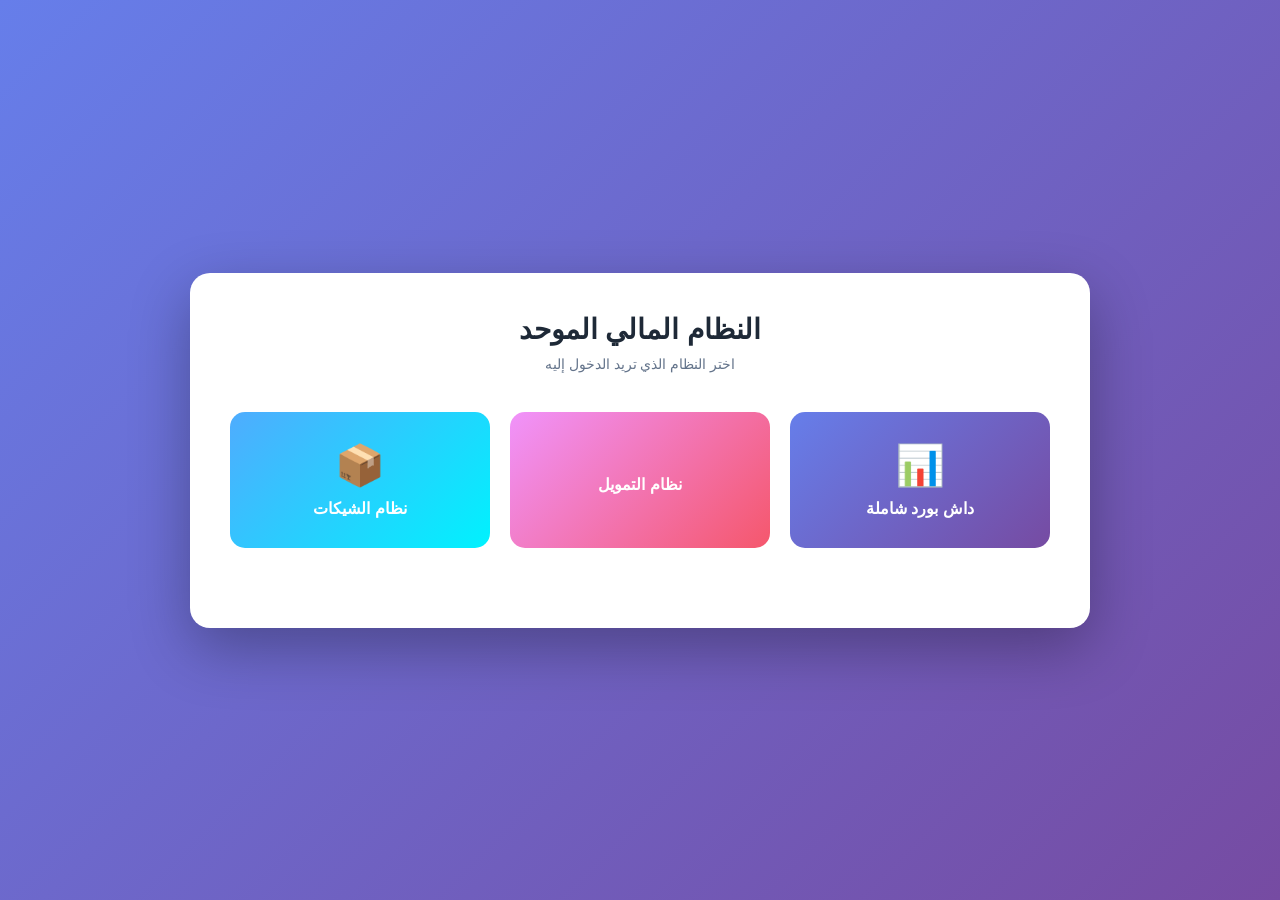
<file: index.html>
<!DOCTYPE html>
<html lang="ar" dir="rtl">
<head>
  <meta charset="UTF-8">
  <meta name="viewport" content="width=device-width, initial-scale=1.0">
  <title>النظام المالي الموحد</title>
  <style>
    * { margin: 0; padding: 0; box-sizing: border-box; }
    body {
      font-family: 'Segoe UI', Tahoma, Arial, sans-serif;
      background: linear-gradient(135deg, #667eea 0%, #764ba2 100%);
      min-height: 100vh;
      display: flex;
      align-items: center;
      justify-content: center;
      padding: 20px;
    }
    .main-container {
      background: #fff;
      border-radius: 20px;
      padding: 40px;
      box-shadow: 0 20px 60px rgba(0,0,0,0.3);
      max-width: 900px;
      width: 100%;
    }
    h1 {
      text-align: center;
      color: #1e2937;
      margin-bottom: 10px;
      font-size: 28px;
    }
    .subtitle {
      text-align: center;
      color: #64748b;
      margin-bottom: 40px;
      font-size: 14px;
    }
    .buttons-grid {
      display: grid;
      grid-template-columns: repeat(auto-fit, minmax(220px, 1fr));
      gap: 20px;
      margin-bottom: 40px;
    }
    .main-btn {
      padding: 30px 20px;
      border: none;
      border-radius: 15px;
      cursor: pointer;
      font-size: 16px;
      font-weight: 700;
      color: #fff;
      transition: all 0.3s;
      text-align: center;
      font-family: inherit;
    }
    .main-btn:hover {
      transform: translateY(-5px);
      box-shadow: 0 10px 30px rgba(0,0,0,0.2);
    }
    .btn-dashboard { background: linear-gradient(135deg, #667eea 0%, #764ba2 100%); }
    .btn-financing { background: linear-gradient(135deg, #f093fb 0%, #f5576c 100%); }
    .btn-checks { background: linear-gradient(135deg, #4facfe 0%, #00f2fe 100%); }
    .btn-icon { font-size: 40px; display: block; margin-bottom: 10px; }
    
    .dashboard-section {
      display: none;
      margin-top: 30px;
      padding-top: 30px;
      border-top: 2px solid #e2e8f0;
    }
    .dashboard-section.active { display: block; }
    .dashboard-title {
      font-size: 20px;
      color: #1e2937;
      margin-bottom: 20px;
      text-align: center;
    }
    .stats-grid {
      display: grid;
      grid-template-columns: repeat(auto-fit, minmax(200px, 1fr));
      gap: 15px;
    }
    .stat-card {
      background: #f8fafc;
      padding: 20px;
      border-radius: 10px;
      border-right: 4px solid #3b82f6;
    }
    .stat-label {
      font-size: 12px;
      color: #64748b;
      margin-bottom: 5px;
    }
    .stat-value {
      font-size: 24px;
      font-weight: 800;
      color: #1e3a5f;
      direction: ltr;
      text-align: right;
    }
    .stat-card.green { border-right-color: #059669; }
    .stat-card.green .stat-value { color: #065f46; }
    .stat-card.orange { border-right-color: #f59e0b; }
    .stat-card.orange .stat-value { color: #92400e; }
    .stat-card.purple { border-right-color: #7c3aed; }
    .stat-card.purple .stat-value { color: #5b21b6; }
    
    .back-btn {
      display: block;
      margin: 20px auto 0;
      padding: 10px 30px;
      background: #64748b;
      color: #fff;
      border: none;
      border-radius: 8px;
      cursor: pointer;
      font-size: 14px;
      font-weight: 600;
      font-family: inherit;
    }
    .back-btn:hover { background: #475569; }
  </style>
</head>
<body>
  <div class="main-container">
    <h1> النظام المالي الموحد</h1>
    <p class="subtitle">اختر النظام الذي تريد الدخول إليه</p>
    
    <div class="buttons-grid" id="main-buttons">
      <button class="main-btn btn-dashboard" onclick="showDashboard()">
        <span class="btn-icon">📊</span>
        داش بورد شاملة
      </button>
      <button class="main-btn btn-financing" onclick="window.location.href='financing.html'">
        <span class="btn-icon"></span>
        نظام التمويل
      </button>
      <button class="main-btn btn-checks" onclick="window.location.href='checks.html'">
        <span class="btn-icon">📦</span>
        نظام الشيكات
      </button>
    </div>

    <!-- داش بورد شاملة (تظهر في نفس الصفحة) -->
    <div class="dashboard-section" id="dashboard-section">
      <h2 class="dashboard-title">📊 ملخص شامل</h2>
      <div class="stats-grid" id="stats-grid">
        <!-- سيتم ملؤها بالجافاسكريبت -->
      </div>
      <button class="back-btn" onclick="hideDashboard()">العودة للقائمة الرئيسية</button>
    </div>
  </div>

  <script>
    const STORAGE_KEY = 'unified_finance_system_v1';
    
    const fmt = (n) => {
      if (n === null || n === undefined || isNaN(n)) n = 0;
      return Number(n).toLocaleString('en-US', { minimumFractionDigits: 2, maximumFractionDigits: 2 });
    };
    
    const parseNum = (v) => {
      if (v === null || v === undefined || v === '') return 0;
      if (typeof v === 'number') return isFinite(v) ? v : 0;
      const s = String(v).replace(/,/g, '').replace(/[^\d.-]/g, '');
      const n = parseFloat(s);
      return isFinite(n) ? n : 0;
    };

    const showDashboard = () => {
      document.getElementById('main-buttons').style.display = 'none';
      document.getElementById('dashboard-section').classList.add('active');
      loadDashboardData();
    };

    const hideDashboard = () => {
      document.getElementById('main-buttons').style.display = 'grid';
      document.getElementById('dashboard-section').classList.remove('active');
    };

    const loadDashboardData = () => {
      try {
        const raw = localStorage.getItem(STORAGE_KEY);
        const data = raw ? JSON.parse(raw) : {};
        
        // بيانات التمويل
        const financingOrders = data.financing?.orders || data.orders || [];
        const financingCustomers = data.shared?.customers || data.customers || [];
        const financingFunders = data.shared?.funders || data.funders || [];
        
        // بيانات الشيكات
        const supplyData = data.supply || data;
        const checks = supplyData.checks || [];
        const supplyOrders = supplyData.supplyOrders || [];
        const transfers = supplyData.transfers?.transactions || [];
        const expenses = supplyData.transfers?.purchases || [];

        // حسابات التمويل
        const activeOrders = financingOrders.filter(o => o.status !== 'draft');
        const totalFinancingOrders = activeOrders.length;
        const totalFinancingValue = activeOrders.reduce((s, o) => s + parseNum(o.financingValue), 0);
        const totalFinancingProfit = activeOrders.reduce((s, o) => {
          const gross = parseNum(o.grossProfit);
          const funderProfit = (o.funders || []).reduce((ss, f) => ss + parseNum(f.profit), 0);
          return s + (gross - funderProfit);
        }, 0);

        // حسابات الشيكات
        const totalChecks = checks.length;
        const totalChecksAmount = checks.reduce((s, c) => s + parseNum(c.checkAmount), 0);
        const totalSupplyOrders = supplyOrders.length;
        const totalTransfers = transfers.reduce((s, t) => s + parseNum(t.amount), 0);
        const totalExpenses = expenses.reduce((s, e) => s + parseNum(e.amount), 0);
        const buyerBalance = totalTransfers - totalExpenses;

        const statsGrid = document.getElementById('stats-grid');
        statsGrid.innerHTML = `
          <div class="stat-card">
            <div class="stat-label">💰 عمليات التمويل النشطة</div>
            <div class="stat-value">${totalFinancingOrders}</div>
          </div>
          <div class="stat-card green">
            <div class="stat-label">💵 إجمالي التمويل</div>
            <div class="stat-value">${fmt(totalFinancingValue)}</div>
          </div>
          <div class="stat-card purple">
            <div class="stat-label">📈 أرباح التمويل (صافي)</div>
            <div class="stat-value">${fmt(totalFinancingProfit)}</div>
          </div>
          <div class="stat-card orange">
            <div class="stat-label">👥 العملاء</div>
            <div class="stat-value">${financingCustomers.length}</div>
          </div>
          <div class="stat-card">
            <div class="stat-label">🤝 الممولين</div>
            <div class="stat-value">${financingFunders.length}</div>
          </div>
          <div class="stat-card green">
            <div class="stat-label">📦 عدد الشيكات</div>
            <div class="stat-value">${totalChecks}</div>
          </div>
          <div class="stat-card orange">
            <div class="stat-label">💳 إجمالي الشيكات</div>
            <div class="stat-value">${fmt(totalChecksAmount)}</div>
          </div>
          <div class="stat-card purple">
            <div class="stat-label">📋 أوامر التوريد</div>
            <div class="stat-value">${totalSupplyOrders}</div>
          </div>
          <div class="stat-card ${buyerBalance >= 0 ? 'green' : ''}" style="${buyerBalance < 0 ? 'border-right-color:#dc2626;' : ''}">
            <div class="stat-label">🏢 رصيد شركة المشتريات</div>
            <div class="stat-value" style="${buyerBalance < 0 ? 'color:#991b1b;' : ''}">${fmt(Math.abs(buyerBalance))} ${buyerBalance >= 0 ? '(لنا)' : '(علينا)'}</div>
          </div>
          <div class="stat-card" style="grid-column: span 2; background: linear-gradient(135deg, #667eea 0%, #764ba2 100%); color: #fff; border-right: none;">
            <div class="stat-label" style="color: rgba(255,255,255,0.9);">💎 إجمالي العمليات (تمويل + شيكات)</div>
            <div class="stat-value" style="color: #fff; font-size: 32px;">${totalFinancingOrders + totalChecks}</div>
          </div>
        `;
      } catch (e) {
        console.error('Error loading dashboard:', e);
        document.getElementById('stats-grid').innerHTML = '<p style="text-align:center; color:#dc2626;">خطأ في تحميل البيانات</p>';
      }
    };
  </script>
</body>
</html>
</file>
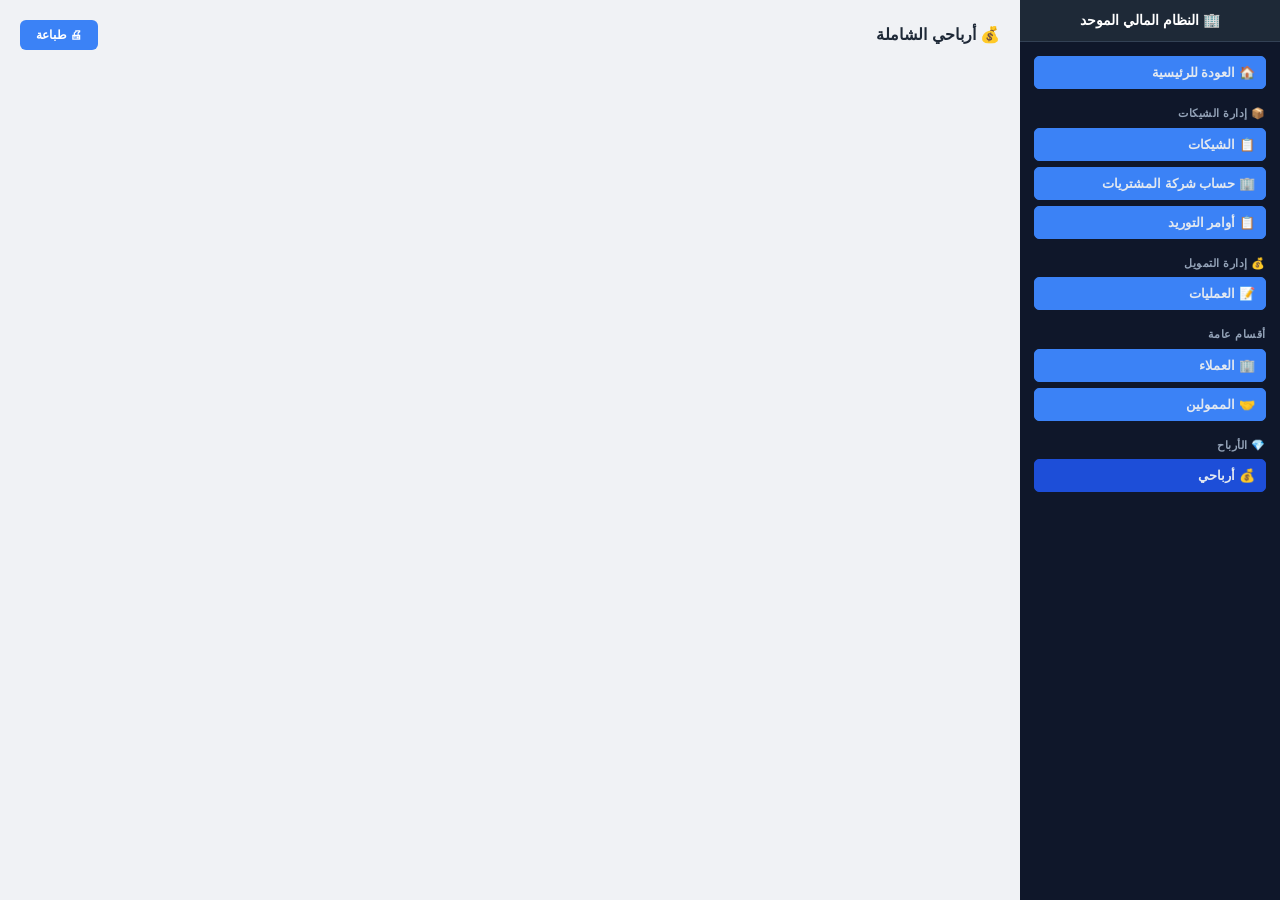
<file: profits.html>
<!DOCTYPE html>
<html lang="ar" dir="rtl">
<head>
  <meta charset="UTF-8">
  <meta name="viewport" content="width=device-width, initial-scale=1.0">
  <title>أرباحي - النظام المالي الموحد</title>
  <link rel="stylesheet" href="styles.css">
  <style>
    body { background: #f0f2f5; margin: 0; }
    .app { display: grid; grid-template-columns: 260px 1fr; min-height: 100vh; }
    .sidebar { background: #0f172a; color: #e2e8f0; padding: 14px; }
    .sidebar h1 { font-size: 14px; text-align: center; padding: 10px; background: #1e2937; color: #fff; margin: -14px -14px 14px; }
    .sidebar h2 { font-size: 11px; color: #94a3b8; margin: 10px 0 6px; text-transform: uppercase; }
    .sidebar button { width: 100%; padding: 9px 12px; margin-bottom: 4px; border-radius: 6px; border: 1px solid #334155; background: #1e293b; color: #e2e8f0; cursor: pointer; font-size: 13px; font-weight: 600; text-align: right; font-family: inherit; }
    .sidebar button:hover { background: #334155; }
    .sidebar button.active { background: #1d4ed8; border-color: #1d4ed8; }
    .main { padding: 20px; }
    .kpi-grid { display: grid; grid-template-columns: repeat(auto-fit, minmax(200px, 1fr)); gap: 12px; margin-bottom: 20px; }
    .kpi { background: #fff; padding: 16px; border-radius: 8px; border-right: 4px solid #3b82f6; box-shadow: 0 1px 3px rgba(0,0,0,0.04); }
    .kpi .label { font-size: 12px; color: #64748b; margin-bottom: 6px; font-weight: 600; }
    .kpi .value { font-size: 22px; font-weight: 800; color: #1e3a5f; direction: ltr; text-align: right; }
    .kpi .sub { font-size: 11px; color: #94a3b8; margin-top: 4px; }
    .kpi.green { border-right-color: #059669; }
    .kpi.green .value { color: #065f46; }
    .kpi.blue { border-right-color: #3b82f6; }
    .kpi.purple { border-right-color: #7c3aed; }
    .card { background: #fff; padding: 20px; border-radius: 8px; box-shadow: 0 1px 3px rgba(0,0,0,0.04); }
    .card h3 { margin: 0 0 15px; color: #1e2937; border-bottom: 2px solid #e2e8f0; padding-bottom: 10px; }
    .data-table { width: 100%; border-collapse: collapse; }
    .data-table th { background: #f1f5f9; padding: 10px; text-align: right; font-weight: 700; border-bottom: 2px solid #cbd5e1; }
    .data-table td { padding: 10px; border-bottom: 1px solid #e2e8f0; }
    .data-table td.num { direction: ltr; text-align: left; font-weight: 600; }
  </style>
</head>
<body>
  <div class="app">
    <aside class="sidebar">
      <h1>🏢 النظام المالي الموحد</h1>
      <button onclick="window.location.href='index.html'">🏠 العودة للرئيسية</button>
      
      <h2>📦 إدارة الشيكات</h2>
      <button onclick="window.location.href='checks.html'">📋 الشيكات</button>
      <button onclick="window.location.href='checks.html#transfers'">🏢 حساب شركة المشتريات</button>
      <button onclick="window.location.href='checks.html#supply-orders'">📋 أوامر التوريد</button>
      
      <h2>💰 إدارة التمويل</h2>
      <button onclick="window.location.href='financing.html'">📝 العمليات</button>
      
      <h2> أقسام عامة</h2>
      <button onclick="window.location.href='financing.html#customers'">🏢 العملاء</button>
      <button onclick="window.location.href='financing.html#funders'">🤝 الممولين</button>
      
      <h2>💎 الأرباح</h2>
      <button class="active">💰 أرباحي</button>
    </aside>
    
    <main class="main" id="main-content">
      <div class="toolbar" style="display:flex; justify-content:space-between; align-items:center; margin-bottom:20px;">
        <h2 style="margin:0; color:#1e2937;">💰 أرباحي الشاملة</h2>
        <button onclick="window.print()" style="padding:8px 16px; background:#3b82f6; color:#fff; border:none; border-radius:6px; cursor:pointer;">🖨 طباعة</button>
      </div>
      <div id="profits-content"></div>
    </main>
  </div>

  <script src="config.js"></script>
  <script>
    const STORAGE_KEY = 'unified_finance_system_v1';
    
    const parseNum = (v) => {
      if (v === null || v === undefined || v === '') return 0;
      if (typeof v === 'number') return isFinite(v) ? v : 0;
      const s = String(v).replace(/,/g, '').replace(/[^\d.-]/g, '');
      const n = parseFloat(s);
      return isFinite(n) ? n : 0;
    };
    
    const round2 = (n) => Math.round(Number(n) * 100) / 100;
    
    const fmt = (n) => {
      if (n === null || n === undefined || isNaN(n)) n = 0;
      return Number(n).toLocaleString('en-US', { minimumFractionDigits: 2, maximumFractionDigits: 2 });
    };
    
    const workMonthLabel = (key) => {
      if (!key) return 'غير محدد';
      const parts = String(key).split('-');
      if (parts.length < 2) return String(key);
      const [y, m] = parts;
      const months = ['يناير','فبراير','مارس','أبريل','مايو','يونيو','يوليو','أغسطس','سبتمبر','أكتوبر','نوفمبر','ديسمبر'];
      return months[parseInt(m) - 1] + ' ' + y;
    };

    const loadProfits = () => {
      try {
        const raw = localStorage.getItem(STORAGE_KEY);
        const data = raw ? JSON.parse(raw) : {};
        
        // الشيكات
        const supplyData = data.supply || {};
        const checks = Array.isArray(supplyData.checks) ? supplyData.checks : [];
        
        // حساب أرباح كل شيك
        const computeCheck = (chk) => {
          const checkAmount = parseNum(chk.checkAmount);
          const supply = checkAmount > 0 ? round2(checkAmount / 1.13) : 0;
          const taxablePurchase = parseNum(chk.taxablePurchase);
          const taxProfit = round2(Math.max(0, supply - taxablePurchase));
          const tax225 = round2(taxProfit * 0.225);
          const supplyOrders = chk.supplyOrders || [];
          const actualTotal = supplyOrders.reduce((s,x) => s + parseNum(x.actualPurchase), 0);
          const expenses = chk.expenses || [];
          const expensesTotal = expenses.reduce((s,x) => s + parseNum(x.value), 0);
          const actualProfit = round2(supply - actualTotal - expensesTotal - tax225);
          const amrPct = parseNum(chk.splitAmr) || 50;
          const amrProfitShare = round2(actualProfit * (amrPct / 100));
          return { actualProfit, amrProfitShare, supply, tax225 };
        };
        
        const allC = checks.map(computeCheck);
        const checksProfit = allC.reduce((s,c) => s + c.actualProfit, 0);
        const myChecksProfit = allC.reduce((s,c) => s + c.amrProfitShare, 0);
        
        // التمويل
        const financingData = data.financing || {};
        const orders = Array.isArray(financingData.orders) ? financingData.orders : [];
        const activeOrders = orders.filter(o => o.status !== 'draft');
        const financingProfit = activeOrders.reduce((s, o) => {
          const gross = parseNum(o.grossProfit);
          const funderProfit = (o.funders || []).reduce((ss, f) => ss + parseNum(f.profit), 0);
          return s + (gross - funderProfit);
        }, 0);
        
        const totalProfit = checksProfit + financingProfit;
        
        // جدول شهري
        const monthlyData = {};
        checks.forEach((chk, i) => {
          const c = allC[i];
          const month = chk.workMonth || 'غير محدد';
          if (!monthlyData[month]) monthlyData[month] = { checks: 0, checksProfit: 0, financingProfit: 0 };
          monthlyData[month].checks++;
          monthlyData[month].checksProfit += c.amrProfitShare;
        });
        activeOrders.forEach(o => {
          const month = o.workMonth || 'غير محدد';
          if (!monthlyData[month]) monthlyData[month] = { checks: 0, checksProfit: 0, financingProfit: 0 };
          const gross = parseNum(o.grossProfit);
          const funderProfit = (o.funders || []).reduce((ss, f) => ss + parseNum(f.profit), 0);
          monthlyData[month].financingProfit += (gross - funderProfit);
        });
        
        const months = Object.keys(monthlyData).sort();
        const tableRows = months.map(m => {
          const d = monthlyData[m];
          const total = d.checksProfit + d.financingProfit;
          return `<tr>
            <td><strong>${workMonthLabel(m)}</strong></td>
            <td class="num">${d.checks}</td>
            <td class="num">${fmt(d.checksProfit)}</td>
            <td class="num">${fmt(d.financingProfit)}</td>
            <td class="num" style="color:#065f46; font-weight:700;">${fmt(total)}</td>
          </tr>`;
        }).join('');
        
        document.getElementById('profits-content').innerHTML = `
          <div class="kpi-grid">
            <div class="kpi green" style="grid-column: span 2;">
              <div class="label">💎 إجمالي أرباحي (من النظامين)</div>
              <div class="value" style="font-size:32px;">${fmt(totalProfit)}</div>
            </div>
            <div class="kpi blue">
              <div class="label">📦 أرباحي من الشيكات</div>
              <div class="value">${fmt(myChecksProfit)}</div>
              <div class="sub">من ${checks.length} شيك</div>
            </div>
            <div class="kpi purple">
              <div class="label">💰 أرباحي من التمويل</div>
              <div class="value">${fmt(financingProfit)}</div>
              <div class="sub">من ${activeOrders.length} عملية</div>
            </div>
          </div>
          <div class="card">
            <h3> الأرباح حسب الشهر</h3>
            ${months.length === 0 ? '<p style="text-align:center; color:#64748b;">لا توجد بيانات</p>' : `
              <table class="data-table">
                <thead>
                  <tr><th>الشهر</th><th>شيكات</th><th>ربح الشيكات</th><th>ربح التمويل</th><th>الإجمالي</th></tr>
                </thead>
                <tbody>${tableRows}</tbody>
              </table>
            `}
          </div>
        `;
      } catch (e) {
        console.error('Error:', e);
        document.getElementById('profits-content').innerHTML = '<p style="color:#dc2626;">خطأ في تحميل البيانات</p>';
      }
    };
    
    loadProfits();
  </script>
</body>
</html>
</file>
<file: styles.css>
/* =========================================================
   STYLES.CSS - كل الأنماط
   ========================================================= */

/* ============================================
   BASE STYLES
   ============================================ */
* { box-sizing: border-box; margin: 0; padding: 0; }
html { -webkit-text-size-adjust: 100%; }
body {
  font-family: 'Segoe UI', Tahoma, Arial, sans-serif;
  background: #f0f2f5;
  color: #1f2937;
  font-size: 14px;
  line-height: 1.5;
}
.app {
  display: grid;
  grid-template-columns: 300px 1fr;
  min-height: 100vh;
}

/* ============================================
   SIDEBAR
   ============================================ */
.sidebar {
  background: #0f172a;
  color: #e2e8f0;
  padding: 14px;
  overflow-y: auto;
  max-height: 100vh;
  position: sticky;
  top: 0;
}
.sidebar h1 {
  font-size: 15px;
  margin-bottom: 12px;
  color: #fbbf24;
  border-bottom: 1px solid #334155;
  padding-bottom: 8px;
}

/* Navigation */
.sidebar-nav {
  display: flex;
  flex-direction: column;
  gap: 5px;
  margin-bottom: 14px;
}
.nav-btn {
  width: 100%;
  padding: 10px 12px;
  border: 1px solid #334155;
  background: #1e293b;
  color: #e2e8f0;
  border-radius: 5px;
  cursor: pointer;
  font-size: 13px;
  font-weight: 600;
  font-family: inherit;
  text-align: right;
  transition: 0.15s;
}
.nav-btn:hover {
  background: #334155;
  border-color: #475569;
}
.nav-btn.active {
  background: #1d4ed8;
  border-color: #3b82f6;
  color: #fff;
}

.sidebar h2 {
  font-size: 11px;
  margin: 12px 0 5px;
  color: #94a3b8;
  text-transform: uppercase;
  letter-spacing: 0.5px;
  font-weight: 700;
}
.sidebar select, .sidebar input, .sidebar button:not(.nav-btn) {
  width: 100%;
  padding: 8px 10px;
  border-radius: 5px;
  border: 1px solid #334155;
  background: #1e293b;
  color: #e2e8f0;
  font-size: 13px;
  margin-bottom: 6px;
  font-family: inherit;
}
.sidebar button:not(.nav-btn) {
  background: #3b82f6;
  border-color: #3b82f6;
  cursor: pointer;
  font-weight: 600;
  transition: 0.15s;
}
.sidebar button:not(.nav-btn):hover { background: #2563eb; }
.sidebar button.secondary { background: #475569; border-color: #475569; }
.sidebar button.secondary:hover { background: #334155; }
.sidebar button.danger { background: #dc2626; border-color: #dc2626; }
.sidebar button.danger:hover { background: #b91c1c; }

/* KPI Grid */
.kpi-grid {
  display: grid;
  grid-template-columns: 1fr 1fr;
  gap: 5px;
  margin-top: 6px;
}
.kpi {
  background: #1e293b;
  border: 1px solid #334155;
  border-radius: 5px;
  padding: 7px;
}
.kpi .label { font-size: 10px; color: #94a3b8; line-height: 1.2; }
.kpi .value { font-size: 12px; font-weight: 700; color: #fbbf24; margin-top: 2px; direction: ltr; text-align: right; }
.kpi.wide { grid-column: span 2; }

/* Checks List */
.checks-list {
  max-height: 260px;
  overflow-y: auto;
  margin-top: 5px;
}
.check-item {
  background: #1e293b;
  border: 1px solid #334155;
  border-radius: 5px;
  padding: 8px 9px;
  margin-bottom: 5px;
  cursor: pointer;
  transition: 0.15s;
  font-size: 12px;
}
.check-item:hover { background: #334155; }
.check-item.active { background: #1d4ed8; border-color: #3b82f6; }
.check-item .ci-top {
  display: flex;
  justify-content: space-between;
  align-items: center;
  margin-bottom: 3px;
}
.check-item .ci-num { font-weight: 700; color: #fbbf24; }
.check-item .ci-status { font-size: 9px; padding: 2px 6px; border-radius: 8px; font-weight: 600; }
.status-none { background: #475569; color: #cbd5e1; }
.status-received { background: #14532d; color: #86efac; }
.status-collected { background: #7c2d12; color: #fdba74; }
.check-item .ci-meta { color: #94a3b8; font-size: 10px; }
.check-item .ci-amount { color: #e2e8f0; font-size: 11px; font-weight: 600; direction: ltr; text-align: right; margin-top: 2px; }

/* ============================================
   MAIN AREA
   ============================================ */
.main {
  padding: 16px;
  overflow-y: auto;
  min-width: 0;
}
.page-container { display: none; }
.page-container.active { display: block; }

/* Toolbar */
.toolbar {
  display: flex;
  justify-content: space-between;
  align-items: center;
  margin-bottom: 12px;
  flex-wrap: wrap;
  gap: 8px;
}
.toolbar h2 {
  font-size: 16px;
  color: #1e293b;
  font-weight: 700;
}
.toolbar .actions { display: flex; gap: 5px; flex-wrap: wrap; }
.toolbar button {
  padding: 7px 12px;
  border: 1px solid #cbd5e1;
  background: #fff;
  border-radius: 5px;
  cursor: pointer;
  font-size: 12px;
  font-weight: 600;
  color: #334155;
  font-family: inherit;
  white-space: nowrap;
}
.toolbar button:hover { background: #f1f5f9; }
.toolbar button.primary { background: #1e3a5f; color: #fff; border-color: #1e3a5f; }
.toolbar button.primary:hover { background: #0f2744; }
.toolbar button.success { background: #059669; color: #fff; border-color: #059669; }
.toolbar button.success:hover { background: #047857; }
.toolbar button.warn { background: #f59e0b; color: #fff; border-color: #f59e0b; }
.toolbar button.warn:hover { background: #d97706; }

/* Tabs */
.tabs {
  display: flex;
  gap: 4px;
  margin-bottom: 14px;
  border-bottom: 2px solid #e2e8f0;
}
.tab {
  padding: 9px 18px;
  background: transparent;
  border: none;
  border-bottom: 3px solid transparent;
  cursor: pointer;
  font-size: 14px;
  font-weight: 600;
  color: #64748b;
  font-family: inherit;
  margin-bottom: -2px;
}
.tab:hover { color: #1e293b; }
.tab.active {
  color: #1e3a5f;
  border-bottom-color: #1e3a5f;
}
.tab-content { display: none; }
.tab-content.active { display: block; }

/* Counters Grid */
.counters-grid {
  display: grid;
  grid-template-columns: repeat(3, 1fr);
  gap: 12px;
  margin-bottom: 16px;
}
.counter-card {
  background: #fff;
  border: 2px solid #e2e8f0;
  border-radius: 8px;
  padding: 16px;
  text-align: center;
  box-shadow: 0 1px 3px rgba(0,0,0,0.06);
}
.counter-card.balance { border-color: #3b82f6; }
.counter-card.profit { border-color: #10b981; }
.counter-card.pending { border-color: #f59e0b; }
.counter-card .counter-icon { font-size: 28px; margin-bottom: 6px; }
.counter-card .counter-label { font-size: 12px; color: #64748b; font-weight: 600; margin-bottom: 6px; }
.counter-card .counter-value { font-size: 22px; font-weight: 800; direction: ltr; }
.counter-card.balance .counter-value { color: #1e3a5f; }
.counter-card.profit .counter-value { color: #059669; }
.counter-card.pending .counter-value { color: #d97706; }
.counter-card .counter-sub { font-size: 10px; color: #94a3b8; margin-top: 4px; }

/* ============================================
   COMPONENTS
   ============================================ */

/* Edit Form */
.edit-form {
  background: #fff;
  border-radius: 8px;
  box-shadow: 0 1px 3px rgba(0,0,0,0.06);
  padding: 18px;
  max-width: 900px;
  margin: 0 auto;
}
.edit-section {
  margin-bottom: 18px;
  padding-bottom: 14px;
  border-bottom: 1px solid #e2e8f0;
}
.edit-section:last-child { border-bottom: none; margin-bottom: 0; }
.edit-section h3 {
  font-size: 14px;
  color: #1e293b;
  margin-bottom: 10px;
  padding: 7px 11px;
  background: #f8fafc;
  border-right: 4px solid #3b82f6;
  border-radius: 4px;
  font-weight: 700;
}
.edit-section h3.buyer { background: #dbeafe; border-right-color: #1d4ed8; color: #1e3a8a; }
.edit-section h3.profit { background: #d1fae5; border-right-color: #059669; color: #064e3b; }
.edit-section h3.tax { background: #fee2e2; border-right-color: #dc2626; color: #7f1d1d; }
.edit-section h3.settle { background: #ede9fe; border-right-color: #7c3aed; color: #4c1d95; }

.field-grid {
  display: grid;
  grid-template-columns: repeat(auto-fit, minmax(200px, 1fr));
  gap: 10px;
}
.field {
  display: flex;
  flex-direction: column;
  gap: 4px;
}
.field label {
  font-size: 11px;
  color: #64748b;
  font-weight: 600;
}
.field input, .field select {
  padding: 8px 10px;
  border: 1px solid #cbd5e1;
  border-radius: 5px;
  font-size: 13px;
  background: #fff;
  font-family: inherit;
  color: #1e293b;
}
.field input:focus, .field select:focus {
  outline: none;
  border-color: #3b82f6;
  box-shadow: 0 0 0 2px rgba(59,130,246,0.15);
}
.field input.num {
  text-align: center;
  direction: ltr;
  font-variant-numeric: tabular-nums;
  font-weight: 600;
}
.field input:disabled, .field select:disabled {
  background: #f1f5f9;
  color: #94a3b8;
  cursor: not-allowed;
}
.field .computed {
  padding: 8px 10px;
  background: #f8fafc;
  border: 1px solid #e2e8f0;
  border-radius: 5px;
  font-weight: 700;
  color: #1e293b;
  font-size: 13px;
  text-align: center;
  direction: ltr;
  font-variant-numeric: tabular-nums;
}
.field .computed.highlight { background: #fef3c7; border-color: #fbbf24; color: #78350f; }
.field .computed.profit-val { background: #d1fae5; border-color: #10b981; color: #064e3b; }
.field .computed.tax-val { background: #fee2e2; border-color: #f87171; color: #7f1d1d; }
.field .computed.big {
  font-size: 16px;
  padding: 10px;
  background: #dbeafe;
  border: 2px solid #3b82f6;
  color: #1e3a5f;
}
.checkbox-field {
  display: flex;
  align-items: center;
  gap: 8px;
  padding: 6px 0;
}
.checkbox-field input[type="checkbox"] {
  width: 18px;
  height: 18px;
  cursor: pointer;
  accent-color: #3b82f6;
}
.checkbox-field input[type="checkbox"]:disabled {
  cursor: not-allowed;
}
.checkbox-field label {
  cursor: pointer;
  font-weight: 600;
  color: #1e293b;
  font-size: 13px;
}
.checkbox-field label:has(input:disabled) {
  color: #94a3b8;
  cursor: not-allowed;
}

/* Lock Banner */
.lock-banner {
  background: #fee2e2;
  border: 2px solid #dc2626;
  border-radius: 6px;
  padding: 12px 14px;
  margin-bottom: 16px;
  display: flex;
  align-items: center;
  justify-content: space-between;
  gap: 12px;
}
.lock-banner .content { flex: 1; }
.lock-banner .title { font-weight: 700; color: #991b1b; font-size: 14px; margin-bottom: 2px; }
.lock-banner .details { font-size: 12px; color: #b91c1c; }
.lock-banner button {
  background: #dc2626;
  color: #fff;
  border: none;
  padding: 6px 12px;
  border-radius: 4px;
  cursor: pointer;
  font-size: 12px;
  font-weight: 600;
  white-space: nowrap;
}
.lock-banner button:hover { background: #b91c1c; }

/* Reconciliation Warning */
.recon-warning {
  background: #fef3c7;
  border: 2px solid #f59e0b;
  border-radius: 6px;
  padding: 12px 14px;
  margin: 10px 0;
  display: flex;
  align-items: center;
  gap: 12px;
}
.recon-warning .icon { font-size: 22px; }
.recon-warning .content { flex: 1; }
.recon-warning .title { font-weight: 700; color: #78350f; font-size: 14px; margin-bottom: 4px; }
.recon-warning .details { font-size: 12px; color: #92400e; line-height: 1.6; }
.recon-warning .details span { direction: ltr; display: inline-block; font-weight: 600; }

.recon-ok {
  background: #d1fae5;
  border: 2px solid #10b981;
  border-radius: 6px;
  padding: 10px 14px;
  margin: 10px 0;
  display: flex;
  align-items: center;
  gap: 10px;
}
.recon-ok .icon { font-size: 20px; }
.recon-ok .text { font-weight: 700; color: #064e3b; font-size: 13px; }

/* Tables */
.edit-table {
  width: 100%;
  border-collapse: collapse;
  margin-top: 6px;
  font-size: 13px;
  background: #fff;
  border: 1px solid #e2e8f0;
  border-radius: 5px;
  overflow: hidden;
}
.edit-table th {
  background: #f1f5f9;
  padding: 8px 9px;
  text-align: center;
  font-weight: 700;
  color: #334155;
  border-bottom: 2px solid #cbd5e1;
  font-size: 12px;
}
.edit-table td {
  padding: 3px;
  border-bottom: 1px solid #e2e8f0;
  background: #fff;
}
.edit-table tr:nth-child(even) td { background: #f8fafc; }
.edit-table td input {
  width: 100%;
  padding: 7px 9px;
  border: 1px solid transparent;
  border-radius: 3px;
  background: transparent;
  font-size: 13px;
  font-family: inherit;
  color: #1e293b;
  text-align: center;
}
.edit-table td input:hover { background: #f1f5f9; border-color: #cbd5e1; }
.edit-table td input:focus {
  outline: none;
  border-color: #3b82f6;
  background: #fff;
}
.edit-table td input:disabled {
  background: #f1f5f9;
  color: #94a3b8;
  cursor: not-allowed;
}
.edit-table td input.num {
  direction: ltr;
  font-variant-numeric: tabular-nums;
  font-weight: 600;
}
.edit-table tr.total-row td {
  background: #fef3c7 !important;
  font-weight: 700;
  border-top: 2px solid #f59e0b;
  padding: 8px 9px;
  color: #78350f;
  text-align: center;
}
.edit-table tr.total-row td.num {
  direction: ltr;
  font-variant-numeric: tabular-nums;
}
.row-actions { display: flex; gap: 3px; justify-content: center; }
.row-actions button {
  padding: 4px 8px;
  border: 1px solid #cbd5e1;
  background: #fff;
  border-radius: 3px;
  cursor: pointer;
  font-size: 11px;
  font-family: inherit;
  color: #64748b;
}
.row-actions button.del { color: #dc2626; border-color: #fecaca; }
.row-actions button.del:hover { background: #fee2e2; }
.row-actions button.del:disabled {
  opacity: 0.5;
  cursor: not-allowed;
}
.add-row-btn {
  margin-top: 8px;
  padding: 7px 12px;
  background: #fff;
  border: 1px dashed #94a3b8;
  border-radius: 4px;
  cursor: pointer;
  color: #475569;
  font-size: 12px;
  font-family: inherit;
  font-weight: 600;
  width: 100%;
}
.add-row-btn:hover { background: #f8fafc; border-color: #3b82f6; color: #3b82f6; }
.add-row-btn:disabled {
  opacity: 0.5;
  cursor: not-allowed;
}

.profit-split-table td.num-cell { text-align: center; direction: ltr; font-variant-numeric: tabular-nums; font-weight: 600; }
.split-input {
  width: 70px;
  padding: 5px 6px;
  border: 1px solid #cbd5e1;
  border-radius: 3px;
  text-align: center;
  font-family: inherit;
  font-size: 12px;
}
.split-input:disabled {
  background: #f1f5f9;
  color: #94a3b8;
  cursor: not-allowed;
}

.empty-state {
  text-align: center;
  padding: 50px 20px;
  color: #64748b;
}
.empty-state h2 { color: #1e293b; margin-bottom: 10px; font-size: 18px; }

.save-indicator {
  position: fixed;
  bottom: 14px;
  left: 14px;
  background: #059669;
  color: #fff;
  padding: 7px 12px;
  border-radius: 18px;
  font-size: 11px;
  font-weight: 600;
  opacity: 0;
  transition: opacity 0.3s;
  pointer-events: none;
  z-index: 1000;
  box-shadow: 0 2px 8px rgba(0,0,0,0.15);
}
.save-indicator.show { opacity: 1; }

/* ============================================
   REPORT VIEW
   ============================================ */
.report-view {
  background: #fff;
  border-radius: 8px;
  box-shadow: 0 1px 3px rgba(0,0,0,0.08);
  padding: 20px;
  max-width: 900px;  /* ✅ عرض ثابت */
  width: 100%;       /* ✅ ملء العرض المتاح */
  margin: 0 auto;    /* ✅ توسيط */
}
.rpt-header {
  display: flex;
  justify-content: space-between;
  align-items: flex-start;
  margin-bottom: 14px;
  padding-bottom: 10px;
  border-bottom: 3px solid #1e3a5f;
}
.rpt-header-right { text-align: center; flex: 1; }
.rpt-header-right h1 { font-size: 22px; color: #1e3a5f; margin-bottom: 4px; font-weight: 800; }
.rpt-header-right .rpt-sub { font-size: 13px; color: #475569; }
.rpt-header-right .rpt-sub strong { color: #1e3a5f; }
.rpt-header-left {
  background: #1e3a5f;
  color: #fff;
  padding: 8px 14px;
  border-radius: 5px;
  text-align: center;
  min-width: 120px;
}
.rpt-header-left .lbl { font-size: 10px; opacity: 0.8; }
.rpt-header-left .val { font-size: 13px; font-weight: 700; margin-top: 2px; direction: ltr; }
.rpt-header-logo {
  width: 60px; height: 60px;
  background: #f1f5f9;
  border: 2px dashed #cbd5e1;
  border-radius: 6px;
  display: flex; align-items: center; justify-content: center;
  font-size: 9px; color: #94a3b8; text-align: center; padding: 5px;
}
.rpt-section {
  margin-bottom: 14px;
  border: 1px solid #e2e8f0;
  border-radius: 5px;
  overflow: hidden;
  page-break-inside: avoid;
}
.rpt-section-title {
  background: #1e3a5f;
  color: #fff;
  padding: 8px 12px;
  font-size: 14px;
  font-weight: 700;
}
.rpt-section-title.alt { background: #164e63; }
.rpt-section-title.green { background: #065f46; }
.rpt-section-title.purple { background: #5b21b6; }
.rpt-section-title.orange { background: #9a3412; }
.rpt-body { padding: 10px 12px; }
.info-grid {
  display: grid;
  grid-template-columns: repeat(3, 1fr);
  gap: 6px 16px;
}
.info-row {
  display: flex;
  justify-content: space-between;
  align-items: center;
  padding: 5px 0;
  border-bottom: 1px dotted #e2e8f0;
  font-size: 12px;
}
.info-row:last-child { border-bottom: none; }
.info-row .lbl { color: #475569; font-weight: 600; }
.info-row .val { color: #1e293b; font-weight: 700; direction: ltr; text-align: center; flex: 1; }
.info-row .val.big { font-size: 14px; color: #1e3a5f; }
.info-row .val.green { color: #059669; }
.info-row .val.red { color: #dc2626; }
.rpt-table {
  width: 100%;
  border-collapse: collapse;
  font-size: 12px;
}
.rpt-table th {
  background: #f1f5f9;
  padding: 7px 8px;
  text-align: center;
  font-weight: 700;
  color: #1e3a5f;
  border-bottom: 2px solid #cbd5e1;
  font-size: 11px;
}
.rpt-table td {
  padding: 6px 8px;
  border-bottom: 1px solid #e2e8f0;
  color: #1e293b;
  text-align: center;
}
.rpt-table td.num {
  direction: ltr;
  font-weight: 600;
  font-variant-numeric: tabular-nums;
}
.rpt-table tr.total-row td {
  background: #fef3c7;
  font-weight: 700;
  border-top: 2px solid #f59e0b;
  color: #78350f;
}
.big-result {
  background: #fef3c7;
  border: 2px solid #f59e0b;
  border-radius: 5px;
  padding: 10px 14px;
  margin-top: 10px;
  display: flex;
  justify-content: space-between;
  align-items: center;
}
.big-result .lbl { font-size: 13px; font-weight: 700; color: #78350f; }
.big-result .val { font-size: 18px; font-weight: 800; color: #1e3a5f; direction: ltr; }
.big-result.green { background: #d1fae5; border-color: #059669; }
.big-result.green .lbl { color: #064e3b; }
.big-result.green .val { color: #065f46; }
.settle-cards {
  display: grid;
  grid-template-columns: repeat(3, 1fr);
  gap: 10px;
  margin-top: 8px;
}
.settle-card {
  background: #f8fafc;
  border: 1px solid #e2e8f0;
  border-radius: 5px;
  padding: 10px;
  text-align: center;
}
.settle-card .card-title { font-size: 12px; font-weight: 700; color: #1e3a5f; margin-bottom: 3px; }
.settle-card .card-sub { font-size: 10px; color: #64748b; margin-bottom: 6px; }
.settle-card .card-value { font-size: 20px; font-weight: 800; color: #059669; direction: ltr; }
.settle-card .card-detail { font-size: 10px; color: #64748b; margin-top: 4px; direction: ltr; }

/* Settlement Summary */
.settle-summary {
  background: linear-gradient(135deg, #f8fafc 0%, #f1f5f9 100%);
  border: 2px solid #e2e8f0;
  border-radius: 8px;
  padding: 16px;
  margin-top: 10px;
}
.summary-row {
  display: flex;
  justify-content: space-between;
  align-items: center;
  padding: 10px 12px;
  margin-bottom: 8px;
  background: #fff;
  border: 1px solid #e2e8f0;
  border-radius: 5px;
}
.summary-row .person-name {
  font-size: 13px;
  font-weight: 700;
  color: #1e293b;
}
.summary-row .person-amount {
  font-size: 16px;
  font-weight: 800;
  color: #059669;
  direction: ltr;
}
.summary-row .sub-details {
  font-size: 10px;
  color: #64748b;
  margin-top: 3px;
  direction: ltr;
  text-align: left;
}
.summary-total {
  display: flex;
  justify-content: space-between;
  align-items: center;
  padding: 12px 14px;
  margin-top: 12px;
  background: #1e3a5f;
  color: #fff;
  border-radius: 5px;
  font-weight: 700;
}
.summary-total span:first-child { font-size: 13px; }
.summary-total span:last-child { font-size: 18px; direction: ltr; }

.signatures {
  display: grid;
  grid-template-columns: repeat(3, 1fr);
  gap: 16px;
  margin-top: 24px;
  padding-top: 12px;
  border-top: 1px solid #e2e8f0;
}
.sig-box { text-align: center; }
.sig-box .sig-title { font-size: 12px; font-weight: 700; color: #1e3a5f; margin-bottom: 24px; }
.sig-box .sig-line { border-top: 1px solid #94a3b8; padding-top: 5px; font-size: 11px; color: #64748b; }
.rpt-footer { text-align: center; margin-top: 12px; font-size: 10px; color: #94a3b8; }

/* ============================================
   TRANSFERS PAGE
   ============================================ */
.transfer-item, .purchase-item {
  background: #fff;
  border: 1px solid #e2e8f0;
  border-radius: 5px;
  padding: 12px;
  margin-bottom: 8px;
}
.transfer-item:hover, .purchase-item:hover {
  border-color: #cbd5e1;
  box-shadow: 0 1px 3px rgba(0,0,0,0.05);
}
.item-header {
  display: flex;
  justify-content: space-between;
  align-items: center;
  margin-bottom: 8px;
}
.item-amount {
  font-size: 18px;
  font-weight: 800;
  color: #1e3a5f;
  direction: ltr;
}
.item-date {
  font-size: 12px;
  color: #64748b;
}
.item-type {
  display: inline-block;
  padding: 3px 8px;
  background: #dbeafe;
  color: #1e3a8a;
  border-radius: 12px;
  font-size: 11px;
  font-weight: 600;
  margin-right: 6px;
}
.item-notes {
  font-size: 12px;
  color: #64748b;
  margin-top: 6px;
  padding: 6px 8px;
  background: #f8fafc;
  border-radius: 3px;
}
.item-allocations {
  margin-top: 8px;
  padding-top: 8px;
  border-top: 1px dashed #e2e8f0;
}
.allocation-item {
  display: flex;
  justify-content: space-between;
  align-items: center;
  padding: 4px 0;
  font-size: 12px;
}
.allocation-type {
  color: #64748b;
  font-weight: 600;
}
.allocation-amount {
  color: #1e293b;
  font-weight: 700;
  direction: ltr;
}
.status-badge {
  display: inline-block;
  padding: 3px 8px;
  border-radius: 12px;
  font-size: 11px;
  font-weight: 600;
}
.status-pending {
  background: #fef3c7;
  color: #78350f;
}
.status-received {
  background: #d1fae5;
  color: #064e3b;
}

/* ============================================
   RESPONSIVE
   ============================================ */
@media (max-width: 900px) {
  body { font-size: 13px; }
  .app { grid-template-columns: 1fr; }
  .sidebar { position: relative; max-height: none; padding: 12px; }
  .main { padding: 10px; }
  .edit-form, .report-view { padding: 12px; }
  .toolbar { flex-direction: column; align-items: stretch; }
  .toolbar h2 { font-size: 14px; text-align: center; }
  .toolbar .actions { display: grid; grid-template-columns: 1fr 1fr; gap: 5px; }
  .toolbar button { padding: 9px; font-size: 11px; }
  .field-grid { grid-template-columns: 1fr; gap: 8px; }
  .info-grid { grid-template-columns: 1fr 1fr; }
  .settle-cards { grid-template-columns: 1fr; }
  .counters-grid { grid-template-columns: 1fr; }
  .signatures { grid-template-columns: 1fr; gap: 12px; }
  .rpt-header { flex-direction: column; gap: 8px; }
  .rpt-header-right h1 { font-size: 18px; }
  .big-result { flex-direction: column; text-align: center; gap: 5px; }
  .tab { padding: 8px 12px; font-size: 13px; }
  .recon-warning, .lock-banner { flex-direction: column; text-align: center; }
}
@media (max-width: 480px) {
  .info-grid { grid-template-columns: 1fr; }
  .toolbar .actions { grid-template-columns: 1fr 1fr; }
}

/* ============================================
   PRINT
   ============================================ */
@media print {
  body { background: #fff; font-size: 11px; }
  .sidebar, .toolbar, .tabs, .add-row-btn, .row-actions, .no-print, .save-indicator, .tab-content:not(.active), .lock-banner, .page-container:not(.active) { display: none !important; }
  .app { grid-template-columns: 1fr; }
  .main { padding: 0; }
  .report-view { box-shadow: none; padding: 0; border-radius: 0; max-width: 100%; }
  .rpt-section { page-break-inside: avoid; margin-bottom: 10px; }
  .rpt-header, .big-result, .settle-cards, .settle-card, .signatures, .settle-summary { page-break-inside: avoid; }
  @page { size: A4 portrait; margin: 10mm; }
}
/* ============================================
   MODAL - أنماط النوافذ المنبثقة
   ============================================ */
.modal-overlay {
  position: fixed !important;
  top: 0 !important;
  left: 0 !important;
  right: 0 !important;
  bottom: 0 !important;
  background: rgba(0, 0, 0, 0.6) !important;
  z-index: 9999 !important;
  display: flex !important;
  align-items: center !important;
  justify-content: center !important;
  padding: 20px !important;
  animation: fadeIn 0.2s ease-out;
}

@keyframes fadeIn {
  from { opacity: 0; }
  to { opacity: 1; }
}

.modal-content {
  background: #fff;
  border-radius: 8px;
  padding: 20px;
  width: 100%;
  max-width: 600px;
  max-height: 90vh;
  overflow-y: auto;
  box-shadow: 0 10px 40px rgba(0,0,0,0.2);
  animation: slideUp 0.2s ease-out;
}

@keyframes slideUp {
  from { transform: translateY(20px); opacity: 0; }
  to { transform: translateY(0); opacity: 1; }
}

.modal-title {
  margin-bottom: 16px;
  color: #1e3a5f;
  font-size: 16px;
  font-weight: 700;
  padding-bottom: 10px;
  border-bottom: 2px solid #e2e8f0;
}

.modal-body {
  margin-bottom: 16px;
}

.modal-footer {
  display: flex;
  gap: 8px;
  padding-top: 12px;
  border-top: 1px solid #e2e8f0;
}

.btn-save {
  flex: 1;
  padding: 10px;
  background: #059669;
  color: #fff;
  border: none;
  border-radius: 4px;
  cursor: pointer;
  font-weight: 600;
  font-size: 13px;
  font-family: inherit;
  transition: 0.15s;
}
.btn-save:hover { background: #047857; }

.btn-cancel {
  flex: 1;
  padding: 10px;
  background: #64748b;
  color: #fff;
  border: none;
  border-radius: 4px;
  cursor: pointer;
  font-weight: 600;
  font-size: 13px;
  font-family: inherit;
  transition: 0.15s;
}
.btn-cancel:hover { background: #475569; }

/* Form Groups في Modal */
.form-group {
  margin-bottom: 12px;
}
.form-group label {
  display: block;
  font-size: 12px;
  font-weight: 600;
  margin-bottom: 4px;
  color: #334155;
}
.form-group input,
.form-group select,
.form-group textarea {
  width: 100%;
  padding: 8px;
  border: 1px solid #cbd5e1;
  border-radius: 4px;
  font-size: 13px;
  font-family: inherit;
  color: #1e293b;
}
.form-group input:focus,
.form-group select:focus,
.form-group textarea:focus {
  outline: none;
  border-color: #3b82f6;
  box-shadow: 0 0 0 2px rgba(59,130,246,0.15);
}
.form-group .num-input {
  text-align: center;
  direction: ltr;
  font-variant-numeric: tabular-nums;
  font-weight: 600;
}

.allocations-box {
  padding: 12px;
  background: #f8fafc;
  border-radius: 5px;
  border: 1px solid #e2e8f0;
}

.allocation-row {
  display: grid;
  grid-template-columns: 1fr 1fr auto;
  gap: 8px;
  margin-bottom: 8px;
  align-items: center;
}
.allocation-row select,
.allocation-row input {
  padding: 6px;
  border: 1px solid #cbd5e1;
  border-radius: 4px;
  font-size: 12px;
  font-family: inherit;
}

.btn-add-allocation {
  width: 100%;
  padding: 8px;
  background: #fff;
  border: 1px dashed #94a3b8;
  border-radius: 4px;
  cursor: pointer;
  color: #475569;
  font-size: 12px;
  font-family: inherit;
  font-weight: 600;
  transition: 0.15s;
}
.btn-add-allocation:hover {
  background: #f1f5f9;
  border-color: #3b82f6;
  color: #3b82f6;
}

.btn-remove {
  padding: 6px 10px;
  background: #dc2626;
  color: #fff;
  border: none;
  border-radius: 4px;
  cursor: pointer;
  font-family: inherit;
}
.btn-remove:hover { background: #b91c1c; }

.empty-list {
  text-align: center;
  padding: 40px;
  color: #94a3b8;
  font-size: 13px;
}

.item-ref {
  margin-right: 8px;
  color: #64748b;
  font-size: 12px;
}

/* Report Two Column Layout */
.rpt-two-col {
  display: grid;
  grid-template-columns: 1fr 1fr;
  gap: 12px;
  margin-bottom: 14px;
}

.tax-cards-grid {
  display: grid;
  grid-template-columns: 1fr 1fr 1fr;
  gap: 6px;
  text-align: center;
}

.tax-card {
  padding: 10px 6px;
  border-radius: 5px;
  border: 1px solid;
  font-size: 10px;
  font-weight: 600;
}
.tax-card.red {
  background: #fee2e2;
  border-color: #fca5a5;
  color: #7f1d1d;
}
.tax-card.yellow {
  background: #fef3c7;
  border-color: #fcd34d;
  color: #78350f;
}
.tax-card.green {
  background: #d1fae5;
  border-color: #6ee7b7;
  color: #064e3b;
}
.tax-card .val {
  font-size: 16px;
  font-weight: 800;
  direction: ltr;
  margin-top: 3px;
}

/* Mobile Improvements for Modal */
@media (max-width: 900px) {
  .modal-overlay {
    padding: 10px;
    align-items: flex-end;
  }
  .modal-content {
    max-height: 95vh;
    border-radius: 12px 12px 0 0;
  }
  .modal-footer {
    flex-direction: column-reverse;
  }
  .btn-save, .btn-cancel {
    padding: 12px;
    font-size: 14px;
  }
  .allocation-row {
    grid-template-columns: 1fr;
    gap: 6px;
  }
  .allocation-row .btn-remove {
    justify-self: end;
    width: auto;
  }
  .rpt-two-col {
    grid-template-columns: 1fr;
  }
  .tax-cards-grid {
    grid-template-columns: 1fr;
  }
}
/* ============================================
   PRINT & PDF OPTIMIZATIONS
   ============================================ */
@media print {
  body {
    background: #fff !important;
    font-size: 11px !important;
    -webkit-print-color-adjust: exact !important;
    print-color-adjust: exact !important;
  }
  
  .sidebar,
  .toolbar,
  .tabs,
  .add-row-btn,
  .row-actions,
  .no-print,
  .save-indicator,
  .modal-overlay {
    display: none !important;
  }
  
  .app {
    grid-template-columns: 1fr !important;
  }
  
  .main {
    padding: 0 !important;
  }
  
  .report-view {
    box-shadow: none !important;
    padding: 0 !important;
    border-radius: 0 !important;
    max-width: 100% !important;
    width: 100% !important;
  }
  
  .rpt-section {
    page-break-inside: avoid !important;
    break-inside: avoid !important;
    margin-bottom: 8px !important;
  }
  
  .rpt-header,
  .big-result,
  .settle-cards,
  .settle-card,
  .signatures,
  .settle-summary {
    page-break-inside: avoid !important;
    break-inside: avoid !important;
  }
  
  .rpt-two-col {
    page-break-inside: avoid !important;
  }
  
  @page {
    size: A4 portrait;
    margin: 8mm;
  }
}

/* تحسينات إضافية للـ PDF */
.rpt-section {
  page-break-inside: avoid;
  break-inside: avoid;
}

.rpt-header,
.big-result,
.settle-summary {
  page-break-inside: avoid;
  break-inside: avoid;
}

/* منع القص في الجداول */
.rpt-table {
  page-break-inside: auto;
}

.rpt-table tr {
  page-break-inside: avoid;
  break-inside: avoid;
}
/* ============================================
   🆕 أوامر التوريد - أنماط إضافية (المرحلة 1)
   ============================================ */

.status-partial {
  background: #fef3c7;
  color: #78350f;
}

/* تمييز أوامر التوريد في القائمة */
#supply-orders-list .check-item {
  border-right: 3px solid #7c3aed;
}

#supply-orders-list .check-item.active {
  border-right-color: #1d4ed8;
  background: #1d4ed8;
}

/* تنسيق خاص لجدول الشيكات المرتبطة */
#so-edit-form .edit-section h3 {
  background: #f3e8ff;
  border-right-color: #7c3aed;
  color: #5b21b6;
}
/* تنسيق الجدول في داش بورد الشيكات */
#checks-dashboard-table table {
  width: 100%;
  border-collapse: collapse;
}

#checks-dashboard-table table tr:hover {
  background: #f1f5f9;
}

#checks-dashboard-table table tr.selected-row {
  background: #dbeafe !important;
  border-right: 3px solid #1d4ed8;
}

/* تنسيق الفلاتر */
.filters-bar {
  background: #f8fafc;
  padding: 12px;
  border-radius: 8px;
  border: 1px solid #e2e8f0;
}

.filters-bar select,
.filters-bar input {
  font-size: 13px;
}

.filters-bar input:focus,
.filters-bar select:focus {
  outline: none;
  border-color: #3b82f6;
  box-shadow: 0 0 0 2px rgba(59, 130, 246, 0.1);
}
/* إصلاح مظهر KPIs - إزالة الخلفية الداكنة */
.kpi {
  background: #fff !important;
  border: 1px solid #e2e8f0 !important;
  border-right: 4px solid #3b82f6 !important;
  border-radius: 8px;
  padding: 14px;
  box-shadow: 0 1px 3px rgba(0,0,0,0.04);
}

.kpi .label {
  color: #64748b !important;
  font-size: 11px;
  font-weight: 600;
  margin-bottom: 4px;
}

.kpi .value {
  color: #1e3a5f !important;
  font-size: 18px;
  font-weight: 800;
  direction: ltr;
  text-align: right;
  font-variant-numeric: tabular-nums;
}

/* ألوان KPIs المختلفة */
.kpi.blue { border-right-color: #3b82f6 !important; }
.kpi.blue .value { color: #1e40af !important; }
.kpi.red { border-right-color: #dc2626 !important; }
.kpi.red .value { color: #991b1b !important; }
.kpi.green { border-right-color: #059669 !important; }
.kpi.green .value { color: #065f46 !important; }
.kpi.orange { border-right-color: #f59e0b !important; }
.kpi.orange .value { color: #92400e !important; }

/* إصلاح اتجاه الجدول */
.data-table {
  direction: rtl;
  width: 100%;
  border-collapse: collapse;
  background: #fff;
  border: 1px solid #e2e8f0;
  border-radius: 5px;
  overflow: hidden;
}

.data-table th {
  background: #f1f5f9;
  padding: 10px 12px;
  text-align: right;
  font-weight: 700;
  color: #334155;
  border-bottom: 2px solid #cbd5e1;
  font-size: 12px;
  white-space: nowrap;
}

.data-table td {
  padding: 10px 12px;
  border-bottom: 1px solid #e2e8f0;
  text-align: right;
  color: #1f2937;
  font-size: 13px;
}

.data-table td.num {
  direction: ltr;
  text-align: left;
  font-weight: 600;
  font-variant-numeric: tabular-nums;
  color: #1e3a5f;
}

.data-table tr:nth-child(even) td {
  background: #f8fafc;
}

.data-table tr:hover td {
  background: #eff6ff;
}

.data-table tr.selected-row td {
  background: #dbeafe !important;
  border-right: 3px solid #1d4ed8;
}

.data-table tr.selected-row td:first-child {
  border-right: 3px solid #1d4ed8;
}

/* تحسين الأزرار في الجدول */
.data-table button {
  padding: 5px 10px;
  background: #3b82f6;
  color: #fff;
  border: none;
  border-radius: 4px;
  cursor: pointer;
  font-size: 11px;
  font-weight: 600;
}

.data-table button:hover {
  background: #2563eb;
}

/* تحسين عنوان الجدول */
.card h3 {
  font-size: 14px;
  color: #1e2937;
  margin-bottom: 12px;
  padding-bottom: 8px;
  border-bottom: 2px solid #e2e8f0;
  font-weight: 700;
}

/* تحسين الفلاتر */
.filters-bar {
  background: #f8fafc;
  padding: 12px;
  border-radius: 8px;
  border: 1px solid #e2e8f0;
  display: flex;
  gap: 10px;
  flex-wrap: wrap;
  align-items: center;
}

.filters-bar select,
.filters-bar input {
  padding: 8px 12px;
  border: 1px solid #cbd5e1;
  border-radius: 5px;
  font-size: 13px;
  font-family: inherit;
  background: #fff;
}

.filters-bar input {
  flex: 1;
  min-width: 200px;
}

.filters-bar select:focus,
.filters-bar input:focus {
  outline: none;
  border-color: #3b82f6;
  box-shadow: 0 0 0 2px rgba(59, 130, 246, 0.1);
}
</file>
